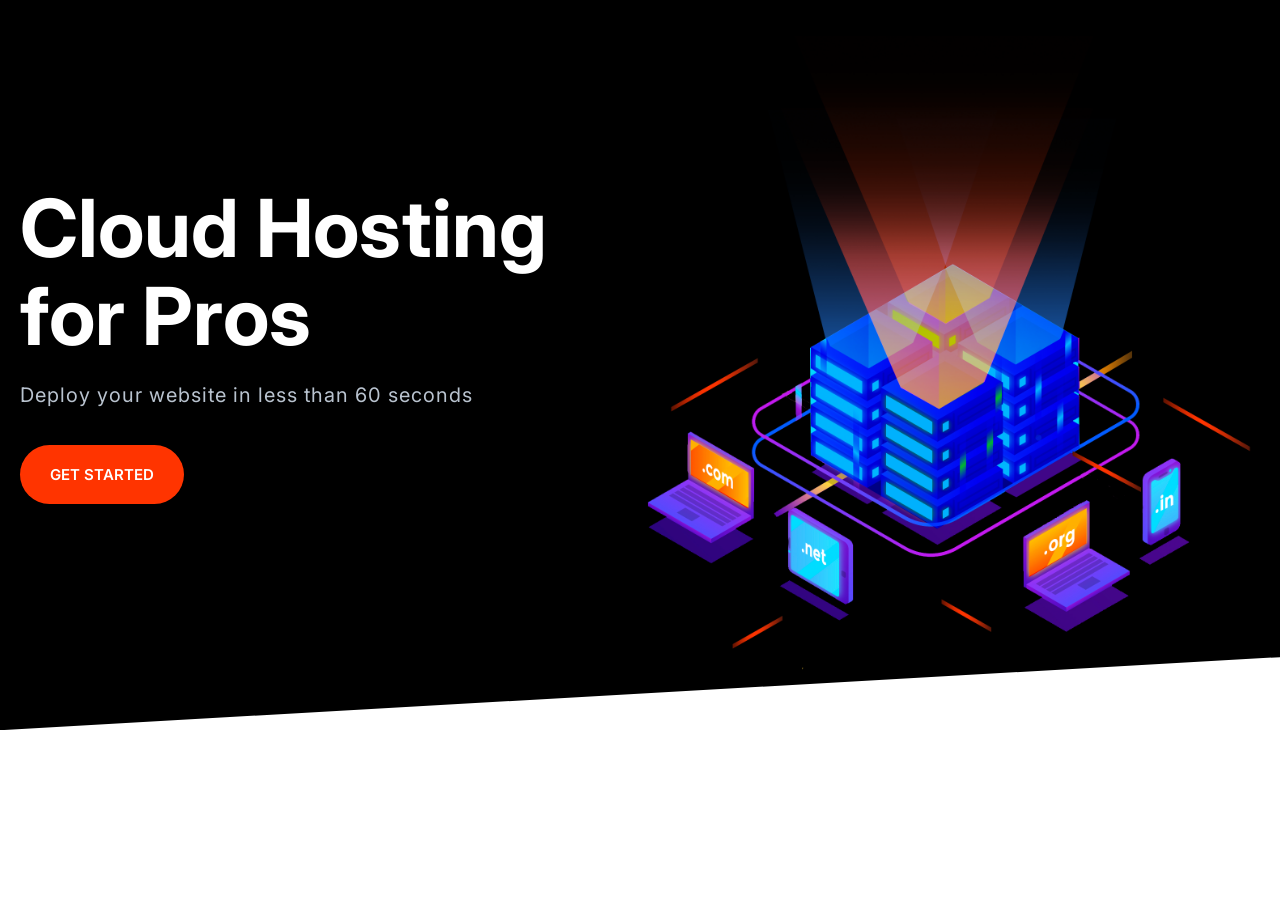
<file: index.html>
<!DOCTYPE html>
<html lang="en">
  <head>
    <meta charset="UTF-8" />
    <meta http-equiv="X-UA-Compatible" content="IE=edge" />
    <meta name="viewport" content="width=device-width, initial-scale=1.0" />

    <link rel="preconnect" href="https://fonts.googleapis.com" />
    <link rel="preconnect" href="https://fonts.gstatic.com" crossorigin />
    <link
      href="https://fonts.googleapis.com/css2?family=Inter:wght@400;600;700&display=swap"
      rel="stylesheet"
    />

    <link rel="stylesheet" href="./css/normalize.css" />
    <link rel="stylesheet" href="./css/style.css" />
    <title>Dipify</title>
  </head>

  <body>
    <section class="block block--dark block--skew-left hero">
      <div class="container grid grid--1x2">
        <header class="block__header hero__content">
          <h1 class="block__heading">Cloud Hosting for Pros</h1>
          <p class="hero__tagline">
            Deploy your website in less than 60 seconds
          </p>
          <a href="" class="btn btn--accent btn--stretched">Get Started</a>
        </header>
        <img src="images/banner.png" alt="" class="hero__image">
      </div>
    </section>

    

    
    
   <script src="./js/main.js"></script>
  </body>
</html>
</file>
<file: css/style.css>
:root {
    --color-primary: #2584ff;
    --color-secondary: #00d9ff;
    --color-accent: #ff3400;
    --color-heading: #1b0760;
    --color-body: #918ca4;
    --color-body-darker: #5c5577;
    --color-border: #ccc;
    --border-radius: 30px;
}

*,
*::after,
*::before {
    box-sizing: border-box;
}

/* Typography */
html {
    font-size: 62.5%;
}

body {
    font-family: 'Inter', Arial, Helvetica, sans-serif;
    color: var(--color-body);
    font-size: 2.4rem;
    line-height: 1.5;

}

h1,
h2,
h3 {
    color: var(--color-heading);
    margin-bottom: 1rem;
    line-height: 1.1;
}

h1 {
    font-size: 7rem;
}

h2 {
    font-size: 4rem;
}

h3 {
    font-size: 3rem;
}

p {
    margin-top: 0;
}

@media screen and (min-width:1024px) {
    body {
        font-size: 1.8rem;
    }

    h1 {
        font-size: 8rem;
    }

    h2 {
        font-size: 4rem;
    }

    h3 {
        font-size: 2.4rem;
    }
}

/* Links */
a {
    text-decoration: none;
}

.link-arrow {
    color: var(--color-accent);
    text-transform: uppercase;
    font-size: 2rem;
    font-weight: bold;
}

.link-arrow::after {
    content: '-->';
    margin-left: 5px;
    transition: margin 0.15s;
}

.link-arrow:hover::after {
    margin-left: 10px;
}

@media screen and (min-width:1024px) {
    .link-arrow {
        font-size: 1.5rem;
    }
}

/* Badges */
.badge {
    border-radius: 20px;
    padding: 0.5rem 2rem;
    font-weight: 600;
    white-space: nowrap;
    font-size: 2rem;
}

.badge--primary {
    background: var(--color-primary);
    color: #fff;

}

.badge--secondary {
    background: var(--color-secondary);
    color: #fff;
}

.badge--small {
    font-size: 1.6rem;
}

@media screen and (min-width:1024px) {
    .badge {
        font-size: 1.5rem;

    }

    .badge--small {
        font-size: 1.2rem;
    }

}

/* List */
.list {
    list-style: none;
    padding-left: 0;
    color: var(--color-heading);
}

.list--inline .list__item {
    display: inline-block;
    margin-right: 2rem;
}

.list--tick {
    list-style-image: url(../images/tick.svg);
    padding-left: 3rem;
}

.list--tick .list__item {
    padding-left: 0.5rem;
    margin-bottom: 1rem;
}

@media screen and (min-width:1024px) {
    .list--tick .list__item {
        padding-left: 0;
    }

}

/* Icons */
.icon {
    width: 40px;
    height: 40px;
}

.icon--small {
    width: 30px;
    height: 30px;
}

.icon--primary {
    fill: var(--color-primary);
}

.icon--white {
    fill: #fff;
}

.icon-container {
    background: #f3f9fa;
    width: 64px;
    height: 64px;
    border-radius: 100%;
    display: inline-flex;
    justify-content: center;
    align-items: center;
}

.icon-container--accent {
    background: var(--color-accent);
}

/* Button */
.btn {
    border-radius: 40px;
    border: 0;
    cursor: pointer;
    font-size: 1.8rem;
    font-weight: 600;
    margin: 1rem 0;
    padding: 2rem 3rem;
    text-align: center;
    text-transform: uppercase;
    white-space: nowrap;
}

.btn--primary {
    background: var(--color-primary);
    color: #fff;
}

.btn--primary:hover {
    background: #3a8ffd;

}

.btn--secondary {
    background: var(--color-secondary);
    color: #fff;
}

.btn--secondary:hover {
    background: #05cdf0;

}

.btn--accent {
    background: var(--color-accent);
    color: #fff;
}

.btn--accent:hover {
    background: #ec3000;

}

.btn--outline {
    background: #fff;
    color: var(--color-heading);
    border: 2px solid var(--color-heading)
}

.btn--outline:hover {
    background: var(--color-heading);
    color: #fff;

}

.btn--block {
    width: 100%;
    display: inline-block;
}

@media screen and (min-width:1024px) {
    .btn {
        font-size: 1.5rem;
    }

}

/* Inputs */
.input {
    border-radius: var(--border-radius);
    border: 1px solid var(--color-border);
    color: var(--color-heading);
    font-size: 2rem;
    outline: 0;
    padding: 1.5rem 3.5rem;
}

::placeholder {
    color: #cdcdd7;
}


.input-group {
    border: 1px solid var(--color-border);
    border-radius: var(--border-radius);
    display: flex;
}

.input-group .input {
    flex-grow: 1;
    border: 0;
    padding: 1.5rem 1rem;
}

.input .btn {
    margin: 4px;
}

@media screen and (min-width:1024px) {
    .input {
        font-size: 1.5rem;
    }
}

.card {
    border-radius: 7px;
    box-shadow: 0 0 20px 10px #f3f3f3;
    overflow: hidden;
}

.card__header,
.card__body {
    padding: 2rem 3rem;
}

.card--primary .card__header {
    background: var(--color-primary);
    color: #fff;
}

.card--secondary .card__header {
    background: var(--color-secondary);
    color: #fff;
}

/* plans */
.plan__name {
    color: #fff;
    margin: 0;
    font-weight: 500;
    font-size: 2.4rem;
}

.plan__price {
    font-size: 6rem;
}

.plan__billing-cycle {
    font-size: 2.4rem;
    font-weight: 300;
    opacity: 0.8;
    margin-right: 1rem;
}

.plan__description {
    font-size: 2rem;
    font-weight: 300;
    letter-spacing: 1px;
    display: block;
}

.plan .list__item {
    margin-bottom: 2rem;
}


.plan--popular .card__header {
    position: relative;
}

.plan--popular .card__header::before {
    content: url(../images/popular.svg);
    width: 40px;
    display: inline-block;
    position: absolute;
    top: -6px;
    right: 5%;
}

@media screen and (min-width: 1024px) {
    .plan__name {
        font-size: 1.4rem;
    }

    .plan__price {
        font-size: 5rem;
    }

    .plan__billing-cycle {
        font-size: 1.6rem;
    }

    .plan__description {
        font-size: 1.7rem;
    }
}

/* MEDIA */
.media {
    display: flex;
}

.media__image {
    margin-top: 1rem;
}

.media__title {
    margin-top: 0;

}

.media__body {
    margin: 0 2rem;
}

/* QUOTE */
.quote {
    font-size: 3rem;
    font-style: italic;
    color: var(--color-body-darker);
    line-height: 1.3;
}

.quote__text::before {
    content: open-quote;
}

.quote__text::after {
    content: close-quote;
}

.quote__author {
    font-size: 3rem;
    font-style: normal;
    font-weight: 500;
    margin-bottom: 0;
}

.quote__organization {
    color: var(--color-heading);
    opacity: .4;
    font-size: 2rem;
    font-style: normal;
}

.quote__line {
    position: relative;
    bottom: 10px;
}

@media screen and (min-width: 1024px) {
    .quote {
        font-size: 2rem;
    }

    .quote__author {
        font-size: 2.4rem;
    }

    .quote__organization {
        font-size: 1.6rem;
    }
}

/* GRID */
.grid {
    display: grid;
}

@media screen and (min-width:768px) {
    .grid--1x2 {
        grid-template-columns: repeat(2, 1fr);
    }
}

@media screen and (min-width:1024px) {
    .grid--1x3 {
        grid-template-columns: repeat(3, 1fr);
    }
}

/* TESTIMONIAL */

.testimonial {
    padding: 3rem;
}

.testimonial__image {
    position: relative;
    margin: 0 3rem;
}

.testimonial__image>img {
    width: 100%;
}

.testimonial__image>.icon-container {
    position: absolute;
    top: 3rem;
    right: -32px;
}

@media screen and (min-width: 768px) {
    .testimonial__image {
        margin: 0;
    }

    .testimonial .quote,
    .testimonial .quote__author {
        font-size: 2.4rem;
    }

    .testimonial .quote {
        margin-left: 6rem;
        margin-right: 0;
    }
}

/* CALLOUTS */
.callout {
    padding: 4rem;
    border-radius: 5px;
}

.callout--primary {
    background: var(--color-primary);
    color: #fff;
}

.callout__heading {
    color: #fff;
    margin-top: 0;
    font-size: 3rem;
}

.callout .btn {
    justify-self: center;
    align-self: center;
}

.callout__content {
    text-align: center;
}

@media screen and (min-width:768px) {
    .callout .grid--1x2 {
        grid-template-columns: 1fr auto;
    }

    .callout__content {
        text-align: left;
    }

    .callout .btn {
        justify-self: start;
        margin: 0 2rem;
    }
}

/* COLLAPSIBLE */

.collapsible__header {
    display: flex;
    justify-content: space-between;
}

.collapsible__heading {
    margin-top: 0;
    font-size: 3rem;
}

.collapsible__chevron {
    transform: rotate(-90deg);
    transition: transform .3s;
}

.collapsible__content {
    max-height: 0;
    overflow: hidden;
    opacity: 0;
    transition: all .3s;
}

.collapsible--expanded .collapsible__chevron {
    transform: rotate(0)
}

.collapsible--expanded .collapsible__content {
    max-height: 100vh;
    opacity: 1;
}

/* BLOCKS */

.block {
    --padding-vertical: 6rem;
    padding: var(--padding-vertical) 2rem;
}

.block__header {
    text-align: center;
}

.block__heading {
    margin-top: 0;
}

.block--dark {
    background: #000;
    color: #7b858b;
}

.block--dark .block__heading {
    color: #fff;
}

.block--skewed-right {
    padding-bottom: calc(var(--padding-vertical) + 4rem);
    clip-path: polygon(0% 0%, 100% 0%, 100% 100%, 0% 80%);
}

.block--skewed-left {
    padding-bottom: calc(var(--padding-vertical) + 4rem);
    clip-path: polygon(0% 0%, 100% 0%, 100% 80%, 0% 100%);
}

/* Navigation Bar */
.nav {
    background: #000;
    display: flex;
    justify-content: space-around;
    flex-wrap: wrap;
    padding: 0 1rem;
    align-items: center;
}

.nav__list {
    width: 100%;
    margin: 0;
}

.nav__item {
    padding: 2.5rem 2rem;
    border-bottom: 1px solid #222;
}

.nav__item>a {
    color: #d2d0db;
    transition: color .3s;
}

.nav__item>a:hover {
    color: #fff;
}

.nav__toggler {
    opacity: .5;
    transition: box-shadow;
    cursor: pointer;
}


.nav.collapsible--expanded .nav__toggler {
    opacity: 1;
    box-shadow: 0 0 0 3px #666;
    border-radius: 5px;
}

.nav__brand {
    transform: translateY(5px);
}

@media screen and (min-width:786px) {
    .nav__toggler {
        display: none;
    }

    /* For collapsible__content properties on line 565 */
    .nav__list {
        width: auto;
        display: flex;
        font-size: 1.6rem;
        max-height: 100%;
        opacity: 1;

    }

    .nav__item {
        border: 0;
    }

}

/* Hero */
.hero {
    clip-path: polygon(0% 0%, 100% 0%, 100% 90%, 0% 100%);
}

.hero__tagline {
    font-size: 2rem;
    color: #b9c3cf;
    letter-spacing: 1px;
    margin: 2rem 0 5rem;
}

.hero__image {
    width: 100%;
}

@media screen and (min-width:768px) {
    .hero {
        padding-top: 0;
    }

    .hero__content {
        text-align: left;
        align-self: center;
    }
}
</file>
